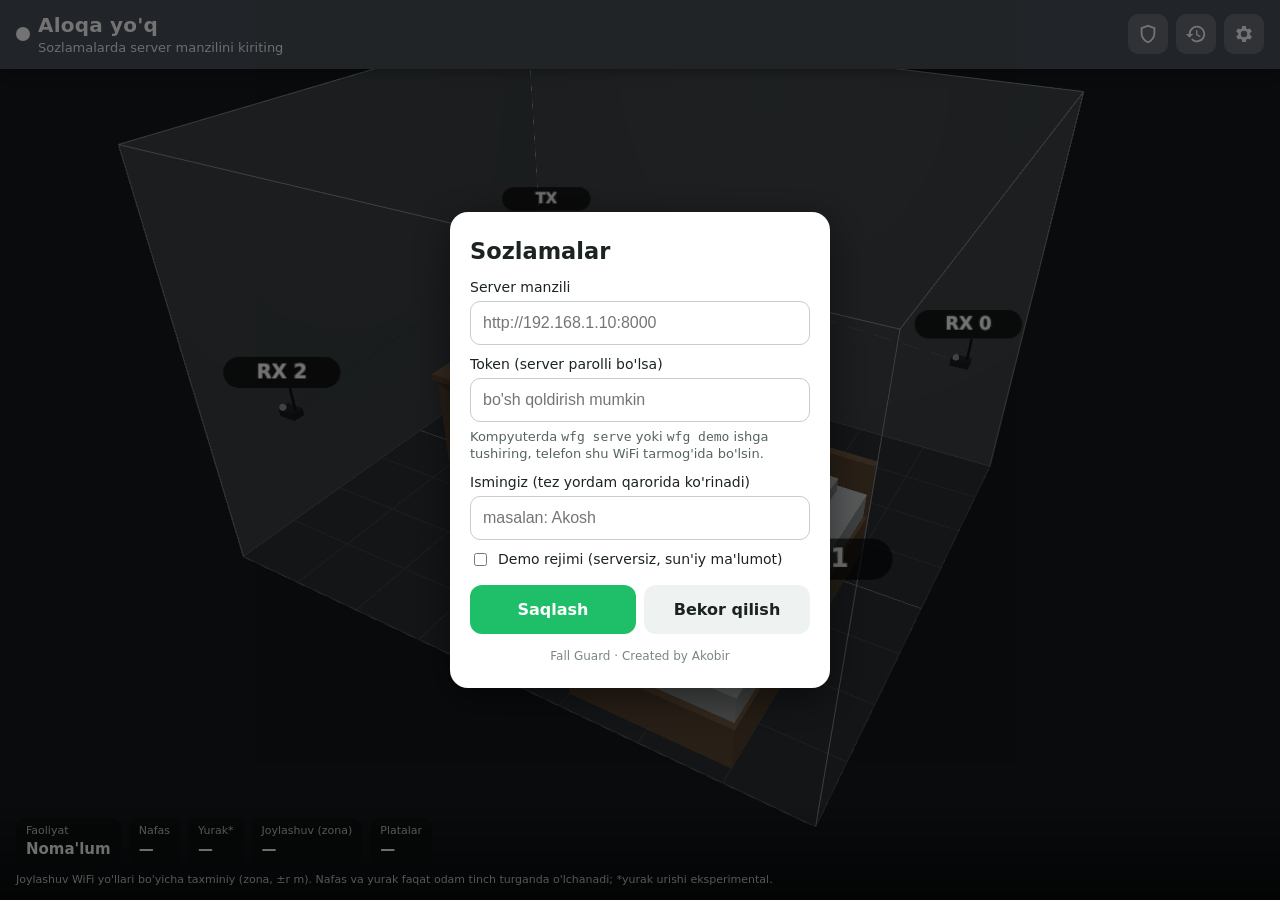
<file: wfg/server/static/app/index.html>
<!doctype html>
<html lang="uz">
<head>
<meta charset="utf-8">
<meta name="viewport" content="width=device-width, initial-scale=1, viewport-fit=cover, user-scalable=no">
<meta name="theme-color" content="#0d1a14">
<title>Fall Guard 3D</title>
<link rel="stylesheet" href="style.css">
<script type="importmap">
{ "imports": { "three": "./vendor/three.module.min.js", "three/addons/": "./vendor/" } }
</script>
</head>
<body class="ok">
<div id="scene"></div>

<header id="bar">
  <div class="dot" id="statusDot"></div>
  <div class="txt">
    <div id="stateText">Ulanmoqda…</div>
    <div id="subText" class="sub">Server bilan aloqa o'rnatilmoqda</div>
  </div>
  <button id="shieldBtn" class="icon" aria-label="Qo'riqlash rejimi" aria-pressed="false" title="Qo'riqlash rejimi">
    <svg viewBox="0 0 24 24" width="22" height="22"><path fill="currentColor" d="M12 2 4 5v6c0 5 3.4 9.7 8 11 4.6-1.3 8-6 8-11V5l-8-3zm0 2.2 6 2.2V11c0 4-2.6 7.7-6 8.9-3.4-1.2-6-4.9-6-8.9V6.4l6-2.2z"/></svg>
  </button>
  <button id="historyBtn" class="icon" aria-label="Tarix" title="Tarix">
    <svg viewBox="0 0 24 24" width="22" height="22"><path fill="currentColor" d="M13 3a9 9 0 0 0-9 9H1l4 4 4-4H6a7 7 0 1 1 2.05 4.95l-1.42 1.42A9 9 0 1 0 13 3zm-1 5v5l4.25 2.52.77-1.28-3.52-2.09V8H12z"/></svg>
  </button>
  <button id="settingsBtn" class="icon" aria-label="Sozlamalar">
    <svg viewBox="0 0 24 24" width="22" height="22"><path fill="currentColor" d="M19.4 13a7.5 7.5 0 0 0 0-2l2.1-1.6-2-3.5-2.5 1a7.4 7.4 0 0 0-1.7-1L15 3.3h-4l-.4 2.6a7.4 7.4 0 0 0-1.7 1l-2.5-1-2 3.5L6.6 11a7.5 7.5 0 0 0 0 2l-2.1 1.6 2 3.5 2.5-1c.5.4 1.1.7 1.7 1l.4 2.6h4l.4-2.6c.6-.3 1.2-.6 1.7-1l2.5 1 2-3.5L19.4 13zM13 15.5a3.5 3.5 0 1 1 0-7 3.5 3.5 0 0 1 0 7z" transform="translate(-1 0)"/></svg>
  </button>
</header>

<div id="personLabel" class="plabel" hidden></div>

<footer id="info">
  <div class="chip"><span class="k">Faoliyat</span><span id="activity">—</span></div>
  <div class="chip"><span class="k">Nafas</span><span id="breath">—</span></div>
  <div class="chip"><span class="k">Yurak*</span><span id="heart">—</span></div>
  <div class="chip"><span class="k">Joylashuv (zona)</span><span id="where">—</span></div>
  <div class="chip"><span class="k">Platalar</span><span id="nodes">—</span></div>
  <div class="note">Joylashuv WiFi yo'llari bo'yicha taxminiy (zona, ±r m). Nafas va yurak faqat odam tinch turganda o'lchanadi; *yurak urishi eksperimental.</div>
</footer>

<div id="alert" class="modal" hidden>
  <div class="card">
    <div class="big">!</div>
    <h1>XAVF</h1>
    <p id="alertText">Yiqilish aniqlandi</p>
    <p class="since" id="alertSince"></p>
    <div id="esc" class="esc" hidden>
      <div class="escbar"><div id="escFill"></div></div>
      <p id="escText"></p>
      <img id="escPhoto" alt="Kamera surati" hidden>
      <div id="escAsk" class="escask" hidden>
        <button id="escYes" class="primary">🚑 Ha, chaqiring</button>
        <button id="escNo" class="ghost">Kerak emas</button>
      </div>
      <a id="escDial" class="dial" href="tel:103" hidden>📞 103 ga qo'ng'iroq qilish</a>
      <ol id="escTimeline"></ol>
    </div>
    <button id="ackBtn" class="primary">Tasdiqlash: hammasi joyida</button>
    <button id="muteBtn" class="ghost">Ovozni o'chirish</button>
  </div>
</div>

<div id="settings" class="modal" hidden>
  <div class="card light">
    <h2>Sozlamalar</h2>
    <label for="serverInput">Server manzili</label>
    <input id="serverInput" type="url" inputmode="url" placeholder="http://192.168.1.10:8000" autocomplete="off">
    <label for="tokenInput">Token (server parolli bo'lsa)</label>
    <input id="tokenInput" type="password" autocomplete="off" placeholder="bo'sh qoldirish mumkin">
    <p class="hint">Kompyuterda <code>wfg serve</code> yoki <code>wfg demo</code> ishga tushiring, telefon shu WiFi tarmog'ida bo'lsin.</p>
    <label for="nameInput">Ismingiz (tez yordam qarorida ko'rinadi)</label>
    <input id="nameInput" type="text" autocomplete="off" placeholder="masalan: Akosh">
    <label class="row"><input id="dialInput" type="checkbox"> Tez yordam chaqirilganda shu telefondan o'zi qo'ng'iroq qilsin</label>
    <label class="row"><input id="demoInput" type="checkbox"> Demo rejimi (serversiz, sun'iy ma'lumot)</label>
    <div class="actions">
      <button id="saveBtn" class="primary">Saqlash</button>
      <button id="closeBtn" class="ghost">Bekor qilish</button>
    </div>
    <p class="credit">Fall Guard · Created by Akobir</p>
  </div>
</div>

<div id="history" class="modal" hidden>
  <div class="card light wide">
    <h2>Tarix</h2>
    <div class="seg">
      <button data-hours="1" class="on">1 soat</button><button data-hours="6">6 soat</button><button data-hours="24">24 soat</button><button data-hours="168">7 kun</button>
    </div>
    <canvas id="histChart" aria-label="Harakat grafigi"></canvas>
    <p class="hint"><span class="sw g"></span>normal <span class="sw r"></span>yiqilish yoki begona harakat <span class="sw o"></span>aloqa yo'q · chiziq: harakat kuchi</p>
    <p class="hint" id="histRange"></p>
    <ul id="histEvents"></ul>
    <div class="actions"><button id="histClose" class="ghost">Yopish</button></div>
  </div>
</div>

<div id="ask" class="modal" hidden>
  <div class="card light">
    <p id="askText"></p>
    <div class="actions">
      <button id="askYes" class="primary">Ha</button>
      <button id="askNo" class="ghost">Yo'q</button>
    </div>
  </div>
</div>

<div id="toast" class="toast" hidden></div>

<script type="module" src="app.js"></script>
</body>
</html>
</file>
<file: wfg/server/static/app/style.css>
:root {
  --ok: #1fbf6a;
  --ok-dark: #0d1a14;
  --bad: #e5322d;
  --bad-dark: #2a0d0d;
  --off: #8a94a0;
  --text: #f2f5f3;
  --muted: #b8c4bd;
  --panel: rgba(10, 16, 14, .72);
}
* { box-sizing: border-box; -webkit-tap-highlight-color: transparent; }
html, body { margin: 0; height: 100%; overflow: hidden; }
body {
  font: 15px/1.35 system-ui, -apple-system, "Segoe UI", Roboto, sans-serif;
  color: var(--text);
  background: var(--ok-dark);
  transition: background .4s;
}
body.bad { background: var(--bad-dark); }
body.off { background: #15181b; }
#scene { position: fixed; inset: 0; }
#scene canvas { display: block; touch-action: none; }

#bar {
  position: fixed; top: 0; left: 0; right: 0;
  display: flex; align-items: center; gap: 12px;
  padding: calc(env(safe-area-inset-top) + 12px) 16px 12px;
  background: var(--ok); color: #fff;
  box-shadow: 0 2px 12px rgba(0,0,0,.35);
  transition: background .3s;
}
body.bad #bar { background: var(--bad); animation: flash 1s infinite alternate; }
body.off #bar { background: #4a5058; }
@keyframes flash { from { filter: brightness(1); } to { filter: brightness(1.25); } }
@media (prefers-reduced-motion: reduce) { body.bad #bar { animation: none; } }
#bar .dot { width: 14px; height: 14px; border-radius: 50%; background: #fff; flex: none; }
#bar .txt { flex: 1; min-width: 0; }
#stateText { font-size: 20px; font-weight: 700; letter-spacing: .2px; }
#bar .sub { font-size: 13px; opacity: .92; white-space: nowrap; overflow: hidden; text-overflow: ellipsis; }
button { font: inherit; cursor: pointer; }
.icon { background: rgba(255,255,255,.18); color: #fff; border: 0; border-radius: 10px; width: 40px; height: 40px; display: grid; place-items: center; flex: none; }
.icon.on { background: #fff; color: #0d1a14; }
#bar { gap: 8px; }

#info {
  position: fixed; left: 0; right: 0; bottom: 0;
  display: flex; flex-wrap: wrap; gap: 8px;
  padding: 10px 16px calc(env(safe-area-inset-bottom) + 12px);
  background: linear-gradient(to top, rgba(0,0,0,.6), rgba(0,0,0,0));
}
.chip { background: var(--panel); border-radius: 10px; padding: 6px 10px; display: flex; flex-direction: column; min-width: 0; }
.chip .k { font-size: 11px; color: var(--muted); }
.chip span:last-child { font-weight: 600; }
.note { width: 100%; font-size: 11px; color: var(--muted); }

.plabel {
  position: fixed; transform: translate(-50%, -100%);
  background: var(--panel); border: 2px solid var(--ok);
  border-radius: 999px; padding: 3px 10px; font-size: 13px; font-weight: 600;
  pointer-events: none; white-space: nowrap;
}
body.bad .plabel { border-color: var(--bad); background: var(--bad); }

.modal { position: fixed; inset: 0; display: grid; place-items: center; padding: 16px; background: rgba(0,0,0,.55); z-index: 10; }
.modal[hidden] { display: none; }
.card { width: 100%; max-width: 380px; border-radius: 18px; padding: 24px 20px; text-align: center; background: var(--bad); color: #fff; box-shadow: 0 10px 40px rgba(0,0,0,.5); }
.card .big { width: 72px; height: 72px; margin: 0 auto 8px; border-radius: 50%; background: #fff; color: var(--bad); font-size: 48px; font-weight: 800; line-height: 72px; }
.card h1 { margin: 4px 0; font-size: 34px; letter-spacing: 2px; }
.card p { margin: 6px 0; font-size: 17px; }
.card .since { font-size: 14px; opacity: .9; }
.card button { display: block; width: 100%; margin-top: 12px; padding: 14px; border-radius: 12px; border: 0; font-size: 16px; font-weight: 700; }
.card .primary { background: #fff; color: var(--bad); }
.card .ghost { background: transparent; color: #fff; border: 2px solid rgba(255,255,255,.7); }
.card.light { background: #fff; color: #1b2420; text-align: left; }
.card.light h2 { margin: 0 0 12px; }
.card.light label { display: block; font-size: 14px; margin: 10px 0 4px; }
.card.light label.row { display: flex; gap: 8px; align-items: center; }
.card.light input[type=url] { width: 100%; padding: 12px; font-size: 16px; border: 1px solid #c5cec9; border-radius: 10px; }
.card.light .hint { font-size: 13px; color: #56645d; }
.card.light .credit { margin: 14px 0 0; text-align: center; font-size: 12px; color: #7a877f; }
.card.light .actions { display: flex; gap: 8px; }
.card.light .primary { background: var(--ok); color: #fff; }
.card.light .ghost { background: #eef2f0; color: #1b2420; border: 0; }

.card.wide { max-width: 520px; max-height: 88vh; overflow: auto; }
.seg { display: flex; gap: 6px; margin-bottom: 10px; }
.seg button { flex: 1; padding: 8px 4px; border-radius: 8px; border: 1px solid #c5cec9; background: #fff; color: #1b2420; font-size: 13px; margin: 0; }
.seg button.on { background: #1b2420; color: #fff; border-color: #1b2420; }
#histChart { width: 100%; height: 120px; background: #16211c; border-radius: 10px; display: block; }
.sw { display: inline-block; width: 10px; height: 10px; border-radius: 2px; margin: 0 3px 0 6px; vertical-align: -1px; }
.sw.g { background: rgba(31,191,106,.6); } .sw.r { background: rgba(229,50,45,.8); } .sw.o { background: rgba(138,148,160,.6); }
#histEvents { list-style: none; margin: 0; padding: 0; font-size: 14px; }
#histEvents li { display: flex; gap: 10px; padding: 7px 0; border-bottom: 1px solid #e3e8e5; }
#histEvents li span { color: #56645d; font-variant-numeric: tabular-nums; min-width: 92px; }
#histEvents li.red { color: #b3221e; font-weight: 600; }
.toast { position: fixed; left: 16px; right: 16px; bottom: calc(env(safe-area-inset-bottom) + 110px); background: #1b2420; color: #fff; padding: 12px 14px; border-radius: 10px; text-align: center; z-index: 20; }
.toast[hidden] { display: none; }

/* after-fall timeline inside the red alert card */
.esc { text-align: left; margin-top: 10px; }
.escbar { height: 8px; border-radius: 4px; background: rgba(255,255,255,.25); overflow: hidden; }
#escFill { height: 100%; width: 0; background: #fff; transition: width .5s linear; }
.esc p { font-size: 15px; }
.esc img { width: 100%; border-radius: 10px; margin: 6px 0; }
.escask { display: flex; gap: 8px; }
.escask button { margin-top: 6px; }
.dial { display: block; margin-top: 10px; padding: 14px; border-radius: 12px; background: #fff; color: var(--bad);
        font-weight: 800; font-size: 17px; text-align: center; text-decoration: none; }
#escTimeline { margin: 10px 0 0; padding-left: 18px; font-size: 13px; opacity: .92; max-height: 22vh; overflow: auto; }
#escTimeline li { margin: 2px 0; }
#escTimeline b { font-variant-numeric: tabular-nums; }
.card.light input[type=text], .card.light input[type=password] { width: 100%; padding: 12px; font-size: 16px; border: 1px solid #c5cec9; border-radius: 10px; }
#alert .card { max-height: 92vh; overflow: auto; }
[hidden] { display: none !important; }
</file>
